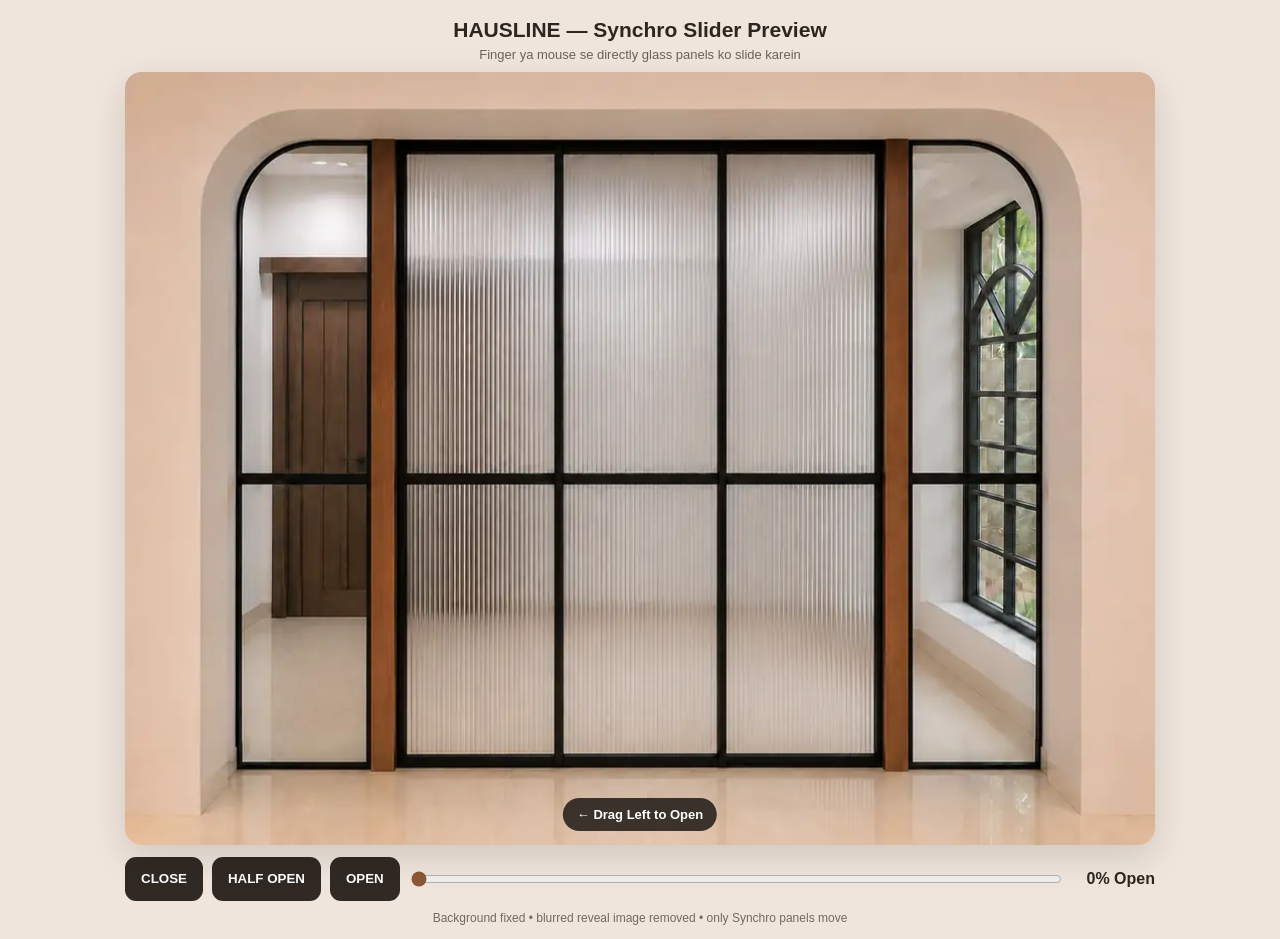
<file: synchro/index.html>
<!doctype html><html lang="en"><head><meta charset="utf-8"><meta name="viewport" content="width=device-width,initial-scale=1,maximum-scale=1,user-scalable=no"><title>HAUSLINE Synchro Slider Preview</title><style>*{box-sizing:border-box}html,body{margin:0;background:#efe5dc;font-family:Arial,Helvetica,sans-serif;color:#2d251f}.wrap{max-width:1050px;margin:auto;padding:10px}.head{text-align:center;padding:8px 5px 10px}.head h1{margin:0 0 5px;font-size:21px}.head p{margin:0;color:#6e6259;font-size:13px}.stage{position:relative;overflow:hidden;border-radius:16px;background:#fff;box-shadow:0 12px 35px #0002;touch-action:none;user-select:none;cursor:grab}.stage.drag{cursor:grabbing}canvas{display:block;width:100%;height:auto;aspect-ratio:4/3}.tip{position:absolute;left:50%;bottom:14px;transform:translateX(-50%);padding:9px 14px;border-radius:99px;background:#211c18dc;color:#fff;font-weight:700;font-size:13px;white-space:nowrap;pointer-events:none}.ctrl{display:flex;gap:9px;align-items:center;flex-wrap:wrap;padding:12px 0 3px}.ctrl button{min-height:44px;border:0;border-radius:11px;padding:10px 16px;background:#312923;color:#fff;font-weight:700;cursor:pointer}.ctrl input{flex:1;min-width:170px;accent-color:#8b5934}.pct{font-weight:700;min-width:82px;text-align:right}.note{text-align:center;color:#75685e;font-size:12px;padding:7px 4px 4px}.loading{position:absolute;inset:0;display:grid;place-items:center;background:#f4eee9;color:#65594f;font-weight:700}.loading.hide{display:none}@media(max-width:600px){.wrap{padding:6px}.head h1{font-size:18px}.tip{font-size:11px;padding:8px 11px}.pct{width:100%;text-align:center}}</style></head><body><div class="wrap"><div class="head"><h1>HAUSLINE — Synchro Slider Preview</h1><p>Finger ya mouse se directly glass panels ko slide karein</p></div><div class="stage" id="stage"><canvas id="cv" width="1024" height="768"></canvas><div class="loading" id="loading">Loading preview…</div><div class="tip" id="tip">← Drag Left to Open</div></div><div class="ctrl"><button id="close" type="button">CLOSE</button><button id="half" type="button">HALF OPEN</button><button id="open" type="button">OPEN</button><input id="range" type="range" min="0" max="100" value="0" aria-label="Door opening percentage"><div class="pct" id="pct">0% Open</div></div><div class="note">Background fixed • blurred reveal image removed • only Synchro panels move</div></div><script>(()=>{const W=1024,H=768,stage=document.getElementById('stage'),cv=document.getElementById('cv'),ctx=cv.getContext('2d'),range=document.getElementById('range'),pct=document.getElementById('pct'),tip=document.getElementById('tip'),loading=document.getElementById('loading');let t=0,drag=false,startX=0,startT=0;const S=1024/1448;const top=86*S,bottom=940*S,height=bottom-top;const cropX=[394,614,834].map(v=>v*S),cropW=220*S,closedX=[394,614,834].map(v=>v*S),openX=[394,406,418].map(v=>v*S),rightBoundary=1054*S;const closed=new Image(),clamp=v=>Math.max(0,Math.min(1,v)),lerp=(a,b,k)=>a+(b-a)*k;function room(gx,gw){if(gw<=0)return;const innerTop=top+7,innerBottom=bottom-7,floorY=H*.68;ctx.save();ctx.beginPath();ctx.rect(gx,innerTop,gw,innerBottom-innerTop);ctx.clip();ctx.fillStyle='#eee9e5';ctx.fillRect(gx,innerTop,gw,Math.max(0,floorY-innerTop));const grad=ctx.createLinearGradient(0,floorY,0,innerBottom);grad.addColorStop(0,'#e9dfd6');grad.addColorStop(1,'#f0e5da');ctx.fillStyle=grad;ctx.fillRect(gx,floorY,gw,innerBottom-floorY);ctx.fillStyle='#8b6549';ctx.fillRect(gx,floorY-8,gw,8);ctx.strokeStyle='rgba(120,95,75,.15)';ctx.lineWidth=1;for(let x=gx;x<gx+gw;x+=90){ctx.beginPath();ctx.moveTo(x,floorY);ctx.lineTo(x,innerBottom);ctx.stroke()}ctx.fillStyle='rgba(255,255,255,.9)';ctx.beginPath();ctx.arc(Math.min(gx+gw-45,gx+gw*.75),innerTop+55,5,0,Math.PI*2);ctx.fill();ctx.restore()}function draw(){ctx.clearRect(0,0,W,H);ctx.imageSmoothingEnabled=true;ctx.imageSmoothingQuality='high';ctx.drawImage(closed,0,0,W,H);const rpx=lerp(closedX[2],openX[2],t),gapStart=rpx+cropW,gapW=Math.max(0,rightBoundary-gapStart);room(gapStart,gapW);for(let i=0;i<3;i++){const dx=lerp(closedX[i],openX[i],t);ctx.drawImage(closed,cropX[i],top,cropW,height,dx,top,cropW,height)}const p=Math.round(t*100);range.value=p;pct.textContent=p+'% Open';tip.textContent=p===0?'← Drag Left to Open':p===100?'Drag Right to Close →':'Sliding • '+p+'%'}function set(v){t=clamp(v);draw()}function animate(target){const a=t,s=performance.now(),d=320;function f(n){const p=Math.min(1,(n-s)/d),e=1-Math.pow(1-p,3);set(a+(target-a)*e);if(p<1)requestAnimationFrame(f)}requestAnimationFrame(f)}stage.addEventListener('pointerdown',e=>{drag=true;startX=e.clientX;startT=t;stage.classList.add('drag');stage.setPointerCapture?.(e.pointerId);e.preventDefault()});stage.addEventListener('pointermove',e=>{if(!drag)return;const travel=Math.max(120,cv.getBoundingClientRect().width*.43);set(startT-(e.clientX-startX)/travel);e.preventDefault()});function up(e){drag=false;stage.classList.remove('drag');try{stage.releasePointerCapture?.(e.pointerId)}catch(_){}}stage.addEventListener('pointerup',up);stage.addEventListener('pointercancel',up);range.addEventListener('input',()=>set(+range.value/100));document.getElementById('close').onclick=()=>animate(0);document.getElementById('half').onclick=()=>animate(.5);document.getElementById('open').onclick=()=>animate(1);async function text(u){const r=await fetch(u+'?v=4',{cache:'no-store'});if(!r.ok)throw new Error('asset');return (await r.text()).trim()}Promise.all([text('c1.txt'),text('c2.txt')]).then(([c1,c2])=>new Promise(res=>{closed.onload=res;closed.src='data:image/webp;base64,'+c1+c2})).then(()=>{loading.classList.add('hide');draw()}).catch(()=>{loading.textContent='Preview could not load. Please refresh.'})})();</script></body></html>
</file>
